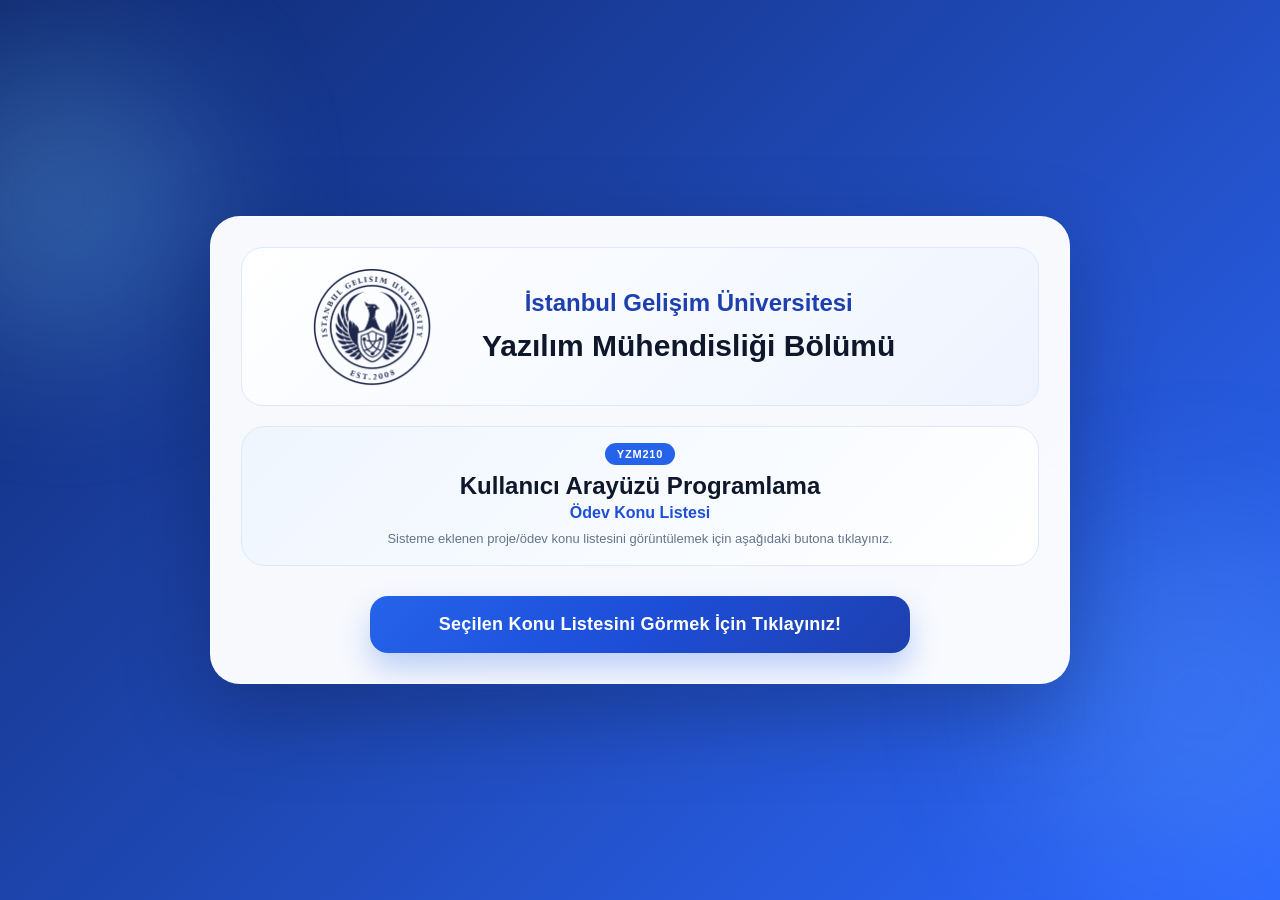
<file: index.html>
<!DOCTYPE html>
<html lang="tr">
<head>
  <meta charset="UTF-8">
  <meta name="viewport" content="width=device-width, initial-scale=1.0">
  <title>YZM210 Kullanıcı Arayüzü Programlama Konu Listesi</title>
  <link rel="stylesheet" href="Google_sheet.css">
</head>

<body>

  <div class="page">
    <div class="form-card">

      <div class="brand-header">
        <div class="brand-logo">
          <img src="logo.png" alt="İstanbul Gelişim Üniversitesi Logosu">
        </div>

        <div class="brand-text">
          <span>İstanbul Gelişim Üniversitesi</span>
          <strong>Yazılım Mühendisliği Bölümü</strong>
        </div>
      </div>

      <div class="course-panel">
        <div class="course-code">YZM210</div>

        <h1>Kullanıcı Arayüzü Programlama</h1>

        <div class="form-title">Ödev Konu Listesi</div>

        <p>
          Sisteme eklenen proje/ödev konu listesini görüntülemek için aşağıdaki butona tıklayınız.
        </p>
      </div>

      <a href="success.html" class="list-btn">
        Seçilen Konu Listesini Görmek İçin Tıklayınız!
      </a>

    </div>
  </div>

</body>
</html>
</file>
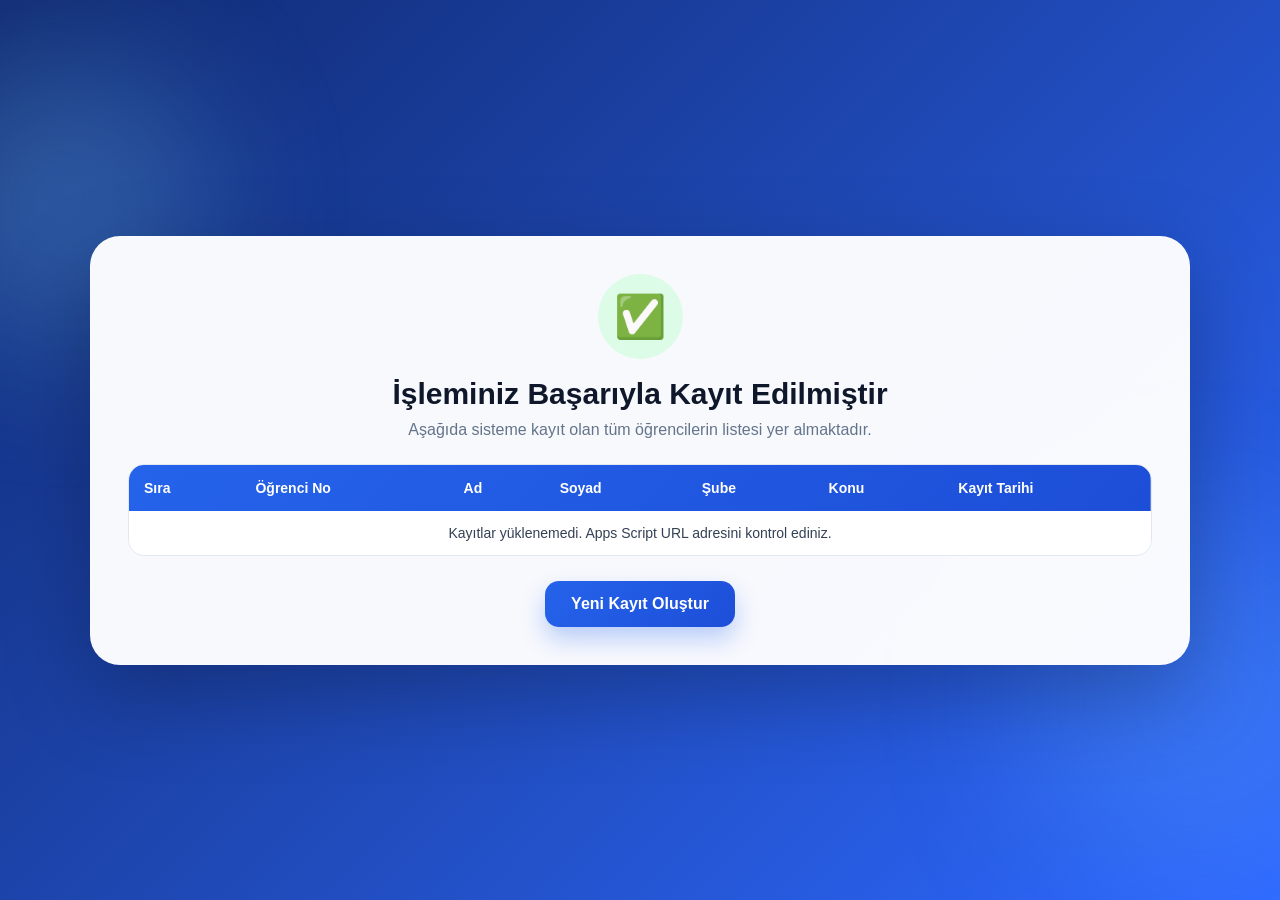
<file: success.html>
<!DOCTYPE html>
<html lang="tr">
<head>
  <meta charset="UTF-8">
  <meta name="viewport" content="width=device-width, initial-scale=1.0">
  <title>Kayıt Başarılı</title>
  <link rel="stylesheet" href="Google_sheet.css">
</head>

<body>

  <div class="page">
    <div class="success-card wide-card">

      <div class="success-icon">✅</div>

      <h1>İşleminiz Başarıyla Kayıt Edilmiştir</h1>

      <p class="success-text">
        Aşağıda sisteme kayıt olan tüm öğrencilerin listesi yer almaktadır.
      </p>

      <div class="table-box">
        <table>
          <thead>
            <tr>
              <th>Sıra</th>
              <th>Öğrenci No</th>
              <th>Ad</th>
              <th>Soyad</th>
              <th>Şube</th>
              <th>Konu</th>
              <th>Kayıt Tarihi</th>
            </tr>
          </thead>

          <tbody id="kayitListesi">
            <tr>
              <td colspan="7" class="center-text">
                <div class="table-loading">
                  <div class="small-spinner"></div>
                  <span>Kayıt listesi yükleniyor...</span>
                </div>
              </td>
            </tr>
          </tbody>
        </table>
      </div>

      <a href="index.html" class="back-btn">Yeni Kayıt Oluştur</a>

    </div>
  </div>

  <script>
    const SCRIPT_URL = "https://script.google.com/macros/s/AKfycbwwWqnoAFlBQoKQR1espl6T8lbHDartcs2DlIbe-yyJXrxhel9otCTqaN_yZdLHY2p-/exec";

    function createCell(value) {
      const td = document.createElement("td");
      td.textContent = value || "";
      return td;
    }

    function showMessage(message) {
      const tbody = document.getElementById("kayitListesi");
      tbody.innerHTML = "";

      const tr = document.createElement("tr");
      const td = document.createElement("td");

      td.colSpan = 7;
      td.className = "center-text";
      td.textContent = message;

      tr.appendChild(td);
      tbody.appendChild(tr);
    }

    function showLoading() {
      const tbody = document.getElementById("kayitListesi");

      tbody.innerHTML = `
        <tr>
          <td colspan="7" class="center-text">
            <div class="table-loading">
              <div class="small-spinner"></div>
              <span>Kayıt listesi yükleniyor...</span>
            </div>
          </td>
        </tr>
      `;
    }

    window.kayitlariGoster = function(data) {
      const tbody = document.getElementById("kayitListesi");

      if (!tbody) {
        alert("kayitListesi alanı bulunamadı.");
        return;
      }

      tbody.innerHTML = "";

      if (!data || data.length === 0) {
        showMessage("Henüz kayıt bulunmamaktadır.");
        return;
      }

      data.forEach(function(item, index) {
        const tr = document.createElement("tr");

        tr.appendChild(createCell(index + 1));
        tr.appendChild(createCell(item.ogrenciNo));
        tr.appendChild(createCell(item.ad));
        tr.appendChild(createCell(item.soyad));
        tr.appendChild(createCell(item.sube));
        tr.appendChild(createCell(item.konu));
        tr.appendChild(createCell(item.zaman));

        tbody.appendChild(tr);
      });
    };

    window.addEventListener("load", function() {
      showLoading();

      const script = document.createElement("script");
      script.src = SCRIPT_URL + "?callback=kayitlariGoster&t=" + new Date().getTime();

      script.onerror = function() {
        showMessage("Kayıtlar yüklenemedi. Apps Script URL adresini kontrol ediniz.");
      };

      document.body.appendChild(script);
    });
  </script>

</body>
</html>
</file>
<file: Google_sheet.css>
* {
  box-sizing: border-box;
  margin: 0;
  padding: 0;
}

body {
  font-family: "Segoe UI", Arial, sans-serif;
  min-height: 100vh;
  background: linear-gradient(135deg, #102a72 0%, #1f49b6 50%, #2d68ff 100%);
  position: relative;
  overflow-x: hidden;
}

/* Arka plan efektleri */
body::before,
body::after {
  content: "";
  position: fixed;
  border-radius: 50%;
  filter: blur(75px);
  opacity: 0.25;
  z-index: 0;
}

body::before {
  width: 300px;
  height: 300px;
  background: #7dd3fc;
  top: 50px;
  left: -90px;
}

body::after {
  width: 360px;
  height: 360px;
  background: #60a5fa;
  bottom: 20px;
  right: -100px;
}

.page {
  min-height: 100vh;
  display: flex;
  align-items: center;
  justify-content: center;
  padding: 24px;
  position: relative;
  z-index: 1;
}

/* Ana form kartı */
.form-card {
  width: 100%;
  max-width: 860px;
  background: rgba(255, 255, 255, 0.97);
  border-radius: 30px;
  padding: 30px;
  box-shadow: 0 30px 85px rgba(0, 0, 0, 0.25);
  border: 1px solid rgba(255, 255, 255, 0.55);
  animation: fadeUp 0.7s ease;
}

/* Üst kurumsal alan */
.brand-header {
  display: grid;
  grid-template-columns: 220px 1fr 180px;
  align-items: center;
  padding: 16px 20px;
  border-radius: 22px;
  background: linear-gradient(135deg, #ffffff, #eef4ff);
  border: 1px solid #dbeafe;
  margin-bottom: 20px;
  min-height: 145px;
}

.brand-logo {
  grid-column: 1;
  justify-self: center;
  width: 195px;
  height: 125px;
  display: flex;
  align-items: center;
  justify-content: center;
}

.brand-logo img {
  max-width: 100%;
  max-height: 120px;
  width: auto;
  height: auto;
  display: block;
  object-fit: contain;
}

/* Üniversite ve bölüm yazı alanı */
.brand-text {
  grid-column: 2;
  justify-self: center;
  width: 100%;
  max-width: 720px;
  display: flex;
  flex-direction: column;
  align-items: center;
  justify-content: center;
  text-align: center;
  gap: 10px;
  min-height: 95px;
}

.brand-text span {
  display: block;
  width: 100%;
  font-size: 24px;
  color: #1e40af;
  font-weight: 900;
  text-align: center;
  white-space: nowrap;
  line-height: 1.2;
}

.brand-text strong {
  display: block;
  width: 100%;
  font-size: 30px;
  color: #0f172a;
  font-weight: 900;
  text-align: center;
  white-space: nowrap;
  line-height: 1.2;
}

/* Ders başlık paneli */
.course-panel {
  text-align: center;
  margin-bottom: 18px;
  padding: 16px 16px;
  border-radius: 24px;
  background: linear-gradient(135deg, #eff6ff, #ffffff);
  border: 1px solid #dbeafe;
}

.course-code {
  display: inline-block;
  padding: 5px 12px;
  border-radius: 999px;
  background: #2563eb;
  color: white;
  font-size: 11px;
  font-weight: 800;
  letter-spacing: 0.8px;
  margin-bottom: 8px;
}

.course-panel h1 {
  font-size: 24px;
  color: #0f172a;
  font-weight: 850;
  margin-bottom: 4px;
  line-height: 1.12;
}

.form-title {
  font-size: 16px;
  color: #1d4ed8;
  font-weight: 800;
  margin-bottom: 7px;
}

.course-panel p {
  max-width: 620px;
  margin: 0 auto;
  font-size: 13px;
  line-height: 1.5;
  color: #64748b;
}

/* Form alanları */
.input-group {
  margin-bottom: 13px;
}

label {
  display: block;
  font-size: 15px;
  font-weight: 800;
  color: #1e3a5f;
  margin-bottom: 6px;
}

input,
select {
  width: 100%;
  padding: 13px 16px;
  border: 1.5px solid #cbd5e1;
  border-radius: 14px;
  outline: none;
  font-size: 15px;
  color: #0f172a;
  background: #f8fafc;
  transition: 0.25s ease;
}

input::placeholder {
  color: #94a3b8;
}

input:focus,
select:focus {
  border-color: #2563eb;
  background: #ffffff;
  box-shadow: 0 0 0 5px rgba(37, 99, 235, 0.12);
}

select {
  appearance: none;
  cursor: pointer;
  background-image: linear-gradient(45deg, transparent 50%, #2563eb 50%),
    linear-gradient(135deg, #2563eb 50%, transparent 50%);
  background-position: calc(100% - 22px) 50%, calc(100% - 14px) 50%;
  background-size: 8px 8px, 8px 8px;
  background-repeat: no-repeat;
}

.row {
  display: grid;
  grid-template-columns: 1fr 1fr;
  gap: 16px;
}

/* Kayıt Et butonu */
button {
  width: 100%;
  padding: 15px;
  border: none;
  border-radius: 17px;
  background: linear-gradient(135deg, #2563eb, #1d4ed8, #1e40af);
  color: white;
  font-size: 17px;
  font-weight: 900;
  cursor: pointer;
  transition: 0.25s ease;
  box-shadow: 0 18px 30px rgba(37, 99, 235, 0.28);
  margin-top: 6px;
}

button:hover {
  transform: translateY(-2px);
  box-shadow: 0 22px 36px rgba(37, 99, 235, 0.35);
}

button:disabled {
  background: #94a3b8;
  cursor: not-allowed;
  transform: none;
  box-shadow: none;
}

/* Konu listesini görme butonu */
.list-btn {
  display: flex;
  align-items: center;
  justify-content: center;
  width: 100%;
  max-width: 540px;
  margin: 30px auto 0;
  padding: 18px 24px;
  border-radius: 18px;
  background: linear-gradient(135deg, #2563eb, #1d4ed8, #1e40af);
  color: #ffffff;
  text-align: center;
  text-decoration: none;
  font-size: 18px;
  font-weight: 900;
  letter-spacing: 0.2px;
  box-shadow: 0 16px 30px rgba(37, 99, 235, 0.28);
  transition: 0.25s ease;
}

.list-btn:hover {
  transform: translateY(-2px);
  box-shadow: 0 20px 36px rgba(37, 99, 235, 0.38);
  background: linear-gradient(135deg, #1d4ed8, #1e40af);
}

.list-btn:active {
  transform: translateY(0);
}

#mesaj {
  margin-top: 14px;
  text-align: center;
  font-size: 15px;
  font-weight: 800;
}

.footer-note {
  margin-top: 14px;
  padding: 12px 14px;
  border-radius: 15px;
  background: linear-gradient(135deg, #eff6ff, #dbeafe);
  color: #1d4ed8;
  text-align: center;
  font-size: 13px;
  font-weight: 800;
}

/* Kayıt loading ekranı */
.loading-screen {
  position: fixed;
  top: 0;
  left: 0;
  width: 100%;
  height: 100%;
  background-color: rgba(15, 23, 42, 0.88);
  display: none;
  align-items: center;
  justify-content: center;
  flex-direction: column;
  z-index: 9999;
  color: white;
}

.spinner {
  width: 68px;
  height: 68px;
  border: 7px solid rgba(255, 255, 255, 0.25);
  border-top: 7px solid white;
  border-radius: 50%;
  animation: spin 1s linear infinite;
  margin-bottom: 20px;
}

.loading-screen p {
  font-size: 18px;
  font-weight: 800;
}

/* Success sayfası */
.success-card {
  width: 100%;
  max-width: 1050px;
  background: rgba(255, 255, 255, 0.97);
  border-radius: 30px;
  padding: 38px;
  box-shadow: 0 30px 85px rgba(0, 0, 0, 0.25);
  text-align: center;
  animation: fadeUp 0.7s ease;
}

.wide-card {
  max-width: 1100px;
}

.success-icon {
  width: 85px;
  height: 85px;
  margin: 0 auto 18px;
  border-radius: 50%;
  background-color: #dcfce7;
  color: #16a34a;
  display: flex;
  align-items: center;
  justify-content: center;
  font-size: 42px;
}

.success-card h1 {
  font-size: 30px;
  color: #0f172a;
  font-weight: 900;
  margin-bottom: 10px;
}

.success-text {
  color: #64748b;
  margin-bottom: 24px;
  font-size: 16px;
}

/* Liste tablosu */
.table-box {
  width: 100%;
  margin-top: 25px;
  overflow-x: auto;
  border-radius: 16px;
  border: 1px solid #e2e8f0;
}

table {
  width: 100%;
  border-collapse: collapse;
  background-color: white;
}

thead {
  background: linear-gradient(135deg, #2563eb, #1d4ed8);
  color: white;
}

th {
  padding: 15px;
  font-size: 14px;
  text-align: left;
  white-space: nowrap;
}

td {
  padding: 14px;
  font-size: 14px;
  color: #334155;
  border-bottom: 1px solid #e2e8f0;
  white-space: nowrap;
  text-align: left;
}

tbody tr:hover {
  background-color: #f1f5f9;
}

tbody tr:last-child td {
  border-bottom: none;
}

.center-text {
  text-align: center;
}

/* Success sayfası geri dön butonu */
.back-btn {
  display: inline-block;
  margin-top: 25px;
  text-decoration: none;
  padding: 14px 26px;
  border-radius: 14px;
  background: linear-gradient(135deg, #2563eb, #1d4ed8);
  color: white;
  font-weight: 800;
  box-shadow: 0 12px 24px rgba(37, 99, 235, 0.3);
  transition: 0.25s ease;
}

.back-btn:hover {
  background: linear-gradient(135deg, #1d4ed8, #1e40af);
  transform: translateY(-2px);
}

/* Liste yüklenirken küçük spinner */
.table-loading {
  display: flex;
  align-items: center;
  justify-content: center;
  gap: 14px;
  padding: 25px;
  color: #2563eb;
  font-weight: 800;
}

.small-spinner {
  width: 34px;
  height: 34px;
  border: 4px solid #dbeafe;
  border-top: 4px solid #2563eb;
  border-radius: 50%;
  animation: spin 1s linear infinite;
}

/* Animasyonlar */
@keyframes spin {
  to {
    transform: rotate(360deg);
  }
}

@keyframes fadeUp {
  from {
    opacity: 0;
    transform: translateY(22px);
  }

  to {
    opacity: 1;
    transform: translateY(0);
  }
}

/* Kısa ekranlı laptoplar için */
@media (max-height: 760px) and (min-width: 769px) {
  .page {
    padding: 14px;
  }

  .form-card {
    padding: 22px;
  }

  .brand-header {
    min-height: 120px;
    padding: 12px 18px;
    margin-bottom: 14px;
    grid-template-columns: 190px 1fr 150px;
  }

  .brand-logo {
    width: 170px;
    height: 105px;
  }

  .brand-logo img {
    max-height: 100px;
  }

  .brand-text span {
    font-size: 21px;
  }

  .brand-text strong {
    font-size: 26px;
  }

  .course-panel {
    padding: 12px 14px;
    margin-bottom: 12px;
  }

  .input-group {
    margin-bottom: 10px;
  }

  input,
  select {
    padding: 11px 14px;
  }

  button {
    padding: 13px;
  }

  .list-btn {
    margin-top: 20px;
    padding: 15px 20px;
    font-size: 16px;
  }

  .footer-note {
    margin-top: 10px;
    padding: 10px;
  }
}

/* Tablet responsive */
@media (max-width: 768px) {
  .page {
    padding: 22px;
  }

  .form-card,
  .success-card {
    padding: 26px;
    border-radius: 24px;
  }

  .brand-header {
    display: flex;
    flex-direction: column;
    text-align: center;
    gap: 12px;
    min-height: auto;
  }

  .brand-logo {
    width: 210px;
    height: 120px;
  }

  .brand-logo img {
    max-height: 115px;
  }

  .brand-text {
    width: 100%;
    max-width: 100%;
    min-height: auto;
  }

  .brand-text span {
    font-size: 21px;
    text-align: center;
    white-space: normal;
    line-height: 1.2;
  }

  .brand-text strong {
    font-size: 26px;
    text-align: center;
    white-space: normal;
    line-height: 1.2;
  }

  .course-panel {
    padding: 16px 14px;
  }

  .course-panel h1 {
    font-size: 23px;
  }

  .form-title {
    font-size: 17px;
  }

  .course-panel p {
    font-size: 13px;
  }

  .row {
    grid-template-columns: 1fr;
    gap: 0;
  }

  .list-btn {
    max-width: 100%;
    font-size: 16px;
    padding: 15px;
    margin-top: 24px;
  }
}

/* Telefon responsive */
@media (max-width: 480px) {
  .page {
    padding: 16px;
  }

  .form-card,
  .success-card {
    padding: 20px;
    border-radius: 20px;
  }

  .brand-header {
    padding: 16px;
    border-radius: 18px;
  }

  .brand-logo {
    width: 180px;
    height: 105px;
  }

  .brand-logo img {
    max-height: 100px;
  }

  .brand-text span {
    font-size: 18px;
    white-space: normal;
    line-height: 1.2;
  }

  .brand-text strong {
    font-size: 22px;
    white-space: normal;
    line-height: 1.2;
  }

  .course-panel {
    padding: 15px 12px;
    border-radius: 20px;
  }

  .course-code {
    font-size: 10px;
    padding: 5px 11px;
  }

  .course-panel h1 {
    font-size: 21px;
  }

  .form-title {
    font-size: 16px;
  }

  .course-panel p {
    font-size: 12px;
  }

  input,
  select {
    padding: 13px 14px;
    font-size: 15px;
  }

  label {
    font-size: 15px;
  }

  button {
    font-size: 17px;
    padding: 14px;
  }

  .list-btn {
    font-size: 15px;
    padding: 14px;
    border-radius: 16px;
    margin-top: 22px;
  }

  .footer-note {
    font-size: 13px;
  }

  .success-card h1 {
    font-size: 24px;
  }

  th,
  td {
    font-size: 13px;
    padding: 12px;
  }
}
</file>
